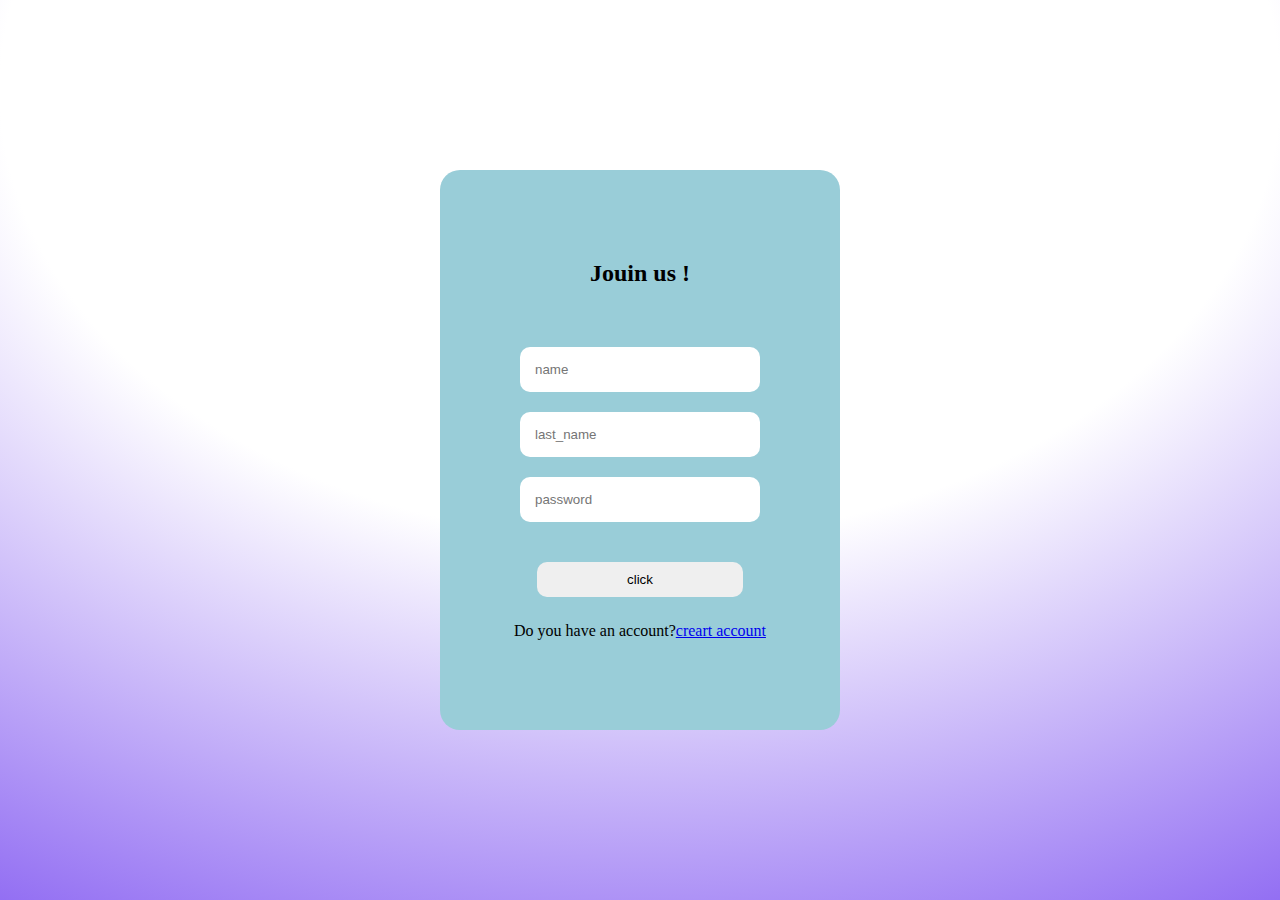
<file: loginbazargani.html>
<!DOCTYPE html>
<html lang="en">
    <head>
        <meta charset="UTF-8" />
        <title>Title</title>
        <meta name="viewport" content="width=device-width,initial-scale=1.0">
        <link rel="stylesheet" href="Responsiveflexbox.css">
        <link rel="stylesheet" href="loginbazargani.css">
    </head>
    <body>
        <div class="form">
            <h2>Jouin us !</h2>
            <form action="" class="form2" onsubmit="return validation() ">
            <input id="name" type="text" name="user" placeholder="name">
            <span id="Name"></span>
            <input id="last_name" type="text" name="user" placeholder="last_name">
            <span id="Last_name"></span>
            <input id="password" type="text" placeholder="password">
            <span id="Password"></span>
            <div class="submit">
            <button type="submit" class="click1">click</button>
            </div>
            <p>Do you have an account?<a href="logincreatbazarghani.html">creart account</a></p>
            </form>
         </div>
         <script src="bazarganilogin.js"></script>
    </body>
</file>
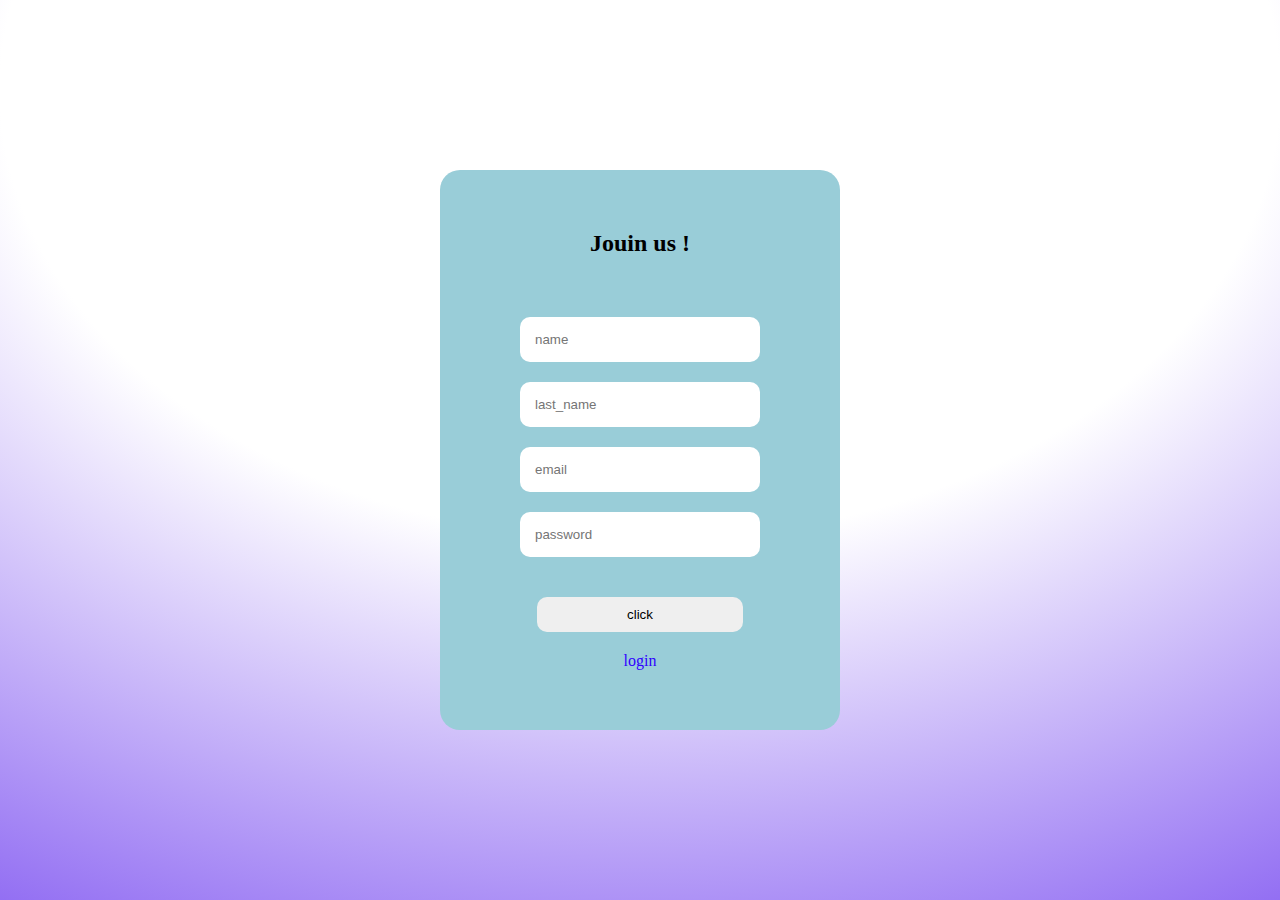
<file: logincreatbazarghani.html>
<!DOCTYPE html>
<html lang="en">
    <head>
        <meta charset="UTF-8" />
        <title>Title</title>
        <meta name="viewport" content="width=device-width,initial-scale=1.0">
        <link rel="stylesheet" href="Responsiveflexbox.css">
        <link rel="stylesheet" href="loginbazargani.css">
    </head>
    <body>
        <div class="form">
            <h2>Jouin us !</h2>
            <form action="" class="form2" onsubmit="return validation() ">
            <input id="name" type="text" name="user" placeholder="name">
            <span id="Name"></span>
            <input id="last_name" type="text" name="user" placeholder="last_name">
            <span id="Last_name"></span>
            <input id="email" type="email" name="email" placeholder="email">
            <span id="Email"></span>
            <input id="password" type="text" placeholder="password">
            <span id="Password"></span>
            <div class="submit">
            <button type="submit" class="click">click</button>
            </div>
            <a href="loginbazargani.html" style="display: flex; flex-direction: column;align-items: center; padding-top: 20px; text-decoration: none; color: rgb(47, 0, 255);">login</a>
            </form>
         </div>
         <script src="bazargani.js"></script>
    </body>
</file>
<file: Responsiveflexbox.css>
*{
    padding: 0;
    margin: 0;
    box-sizing: border-box;
}
.img{
    width: 100%;
    height: auto;
}
.container-fluid{
    width: 100%;
}
.container{
    max-width: 1200px;
    margin: 0 auto;
    padding: 0 5px;
}
.row{
    display: flex;
    flex-wrap: wrap;
}
[class ^= "col-"]{
    padding: 10px;
}

    .col-xs-1{width: 8.33%;}
    .col-xs-2{width: 16.66%;}
    .col-xs-3{width: 25%;}
    .col-xs-4{width: 33.33%;}
    .col-xs-5{width: 41.66%;}
    .col-xs-6{width: 50%;}
    .col-xs-7{width: 58.33%;}
    .col-xs-8{width: 66.66%;}
    .col-xs-9{width: 75%;}
    .col-xs-10{width: 83.33%;}
    .col-xs-11{width: 91.66%;}
    .col-xs-12{width: 100%;}

@media screen and (min-width:768px){
    .col-md-1{width: 8.33%;}
    .col-md-2{width: 16.66%;}
    .col-md-3{width: 25%;}
    .col-md-4{width: 33.33%;}
    .col-md-5{width: 41.66%;}
    .col-md-6{width: 50%;}
    .col-md-7{width: 58.33%;}
    .col-md-8{width: 66.66%;}
    .col-md-9{width: 75%;}
    .col-md-10{width: 83.33%;}
    .col-md-11{width: 91.66;}
    .col-md-12{width: 100%;}
}
@media screen and (min-width:922px){
    .col-lg-1{width: 8.33%;}
    .col-lg-2{width: 16.66%;}
    .col-lg-3{width: 25%;}
    .col-lg-4{width: 33.33%;}
    .col-lg-5{width: 41.66%;}
    .col-lg-6{width: 50%;}
    .col-lg-7{width: 58.33%;}
    .col-lg-8{width: 66.66%;}
    .col-lg-9{width: 75%;}
    .col-lg-10{width: 83.33%;}
    .col-lg-11{width: 91.33%;}
    .col-lg-12{width: 100%;}
}
@media screen and (min-width:1700px){
    .col-xl-1{width: 8.33%;}
    .col-xl-2{width: 16.33%;}
    .col-xl-3{width: 25%;}
    .col-xl-4{width: 33.33%;}
    .col-xl-5{width: 41.66%;}
    .col-xl-6{width: 50%;}
    .col-xl-7{width: 58.33%;}
    .col-xl-8{width: 66.66%;}
    .col-xl-9{width: 75%;}
    .col-xl-10{width: 83.33%;}
    .col-xl-11{width: 91.33%;}
    .col-xl-12{width: 100%;}
}
</file>
<file: loginbazargani.css>
body{
    height: 100vh;
    display: flex;
    background: radial-gradient(125% 125% at 50% 10%, #fff 40%, #63e 100%);
}
.form{
  display: flex;
  flex-direction: column;
  justify-content: center;
  align-items: center;
  width: 400px;
  height: 560px;
  background-color: #99CDD8;
  margin: auto;
  border-radius: 20px;
}
.form input{
    display: flex;
    align-items: center;
    width: 240px;
    padding: 15px;
    margin: 20px;
    border-radius: 10px;
    border: none;
    transition: all 0.5s;
}
.form input:hover{
transform: scale(1.2);
border:1px solid #657166;
}
.form h2{
    padding-bottom: 40px;
    text-align: center;
}
.form p{
    display: flex;
    justify-content: center;
    align-items: center;
    padding-top: 25px;
}
.submit{
    display: flex;
    flex-direction: column;
    justify-content: center;
    align-items: center;
    padding-top: 20px;
}
.click{
     padding: 10px 90px;
    border: none;
    border-radius: 10px;
    cursor: pointer;
}
.click:hover{
   background: linear-gradient(270deg, #ff0080, #7928ca, #0070f3, #ff0080);
  background-size: 400% 400%;
  animation: movegradient 5s ease infinite;  
}

@keyframes movegradient {
  0%{
    background-position: 0% 50%;
  }
  50%{
    background-position: 100% 50%;
  }
  100%{
    background-position: 0% 50%;
  }
}
.click1{
    padding: 10px 90px;
    border: none;
    border-radius: 10px;
    cursor: pointer;
} 
.click1:hover{
  background: linear-gradient(270deg, #ff0080, #7928ca, #0070f3, #ff0080);
  background-size: 400% 400%;
  animation: movegradient 5s ease infinite;  
}
@keyframes movegradient {
  0%{
    background-position: 0% 50%;
  }
  50%{
    background-position: 100% 50%;
  }
  100%{
    background-position: 0% 50%;
  }
}
.form span{
  color: red;
}
</file>
